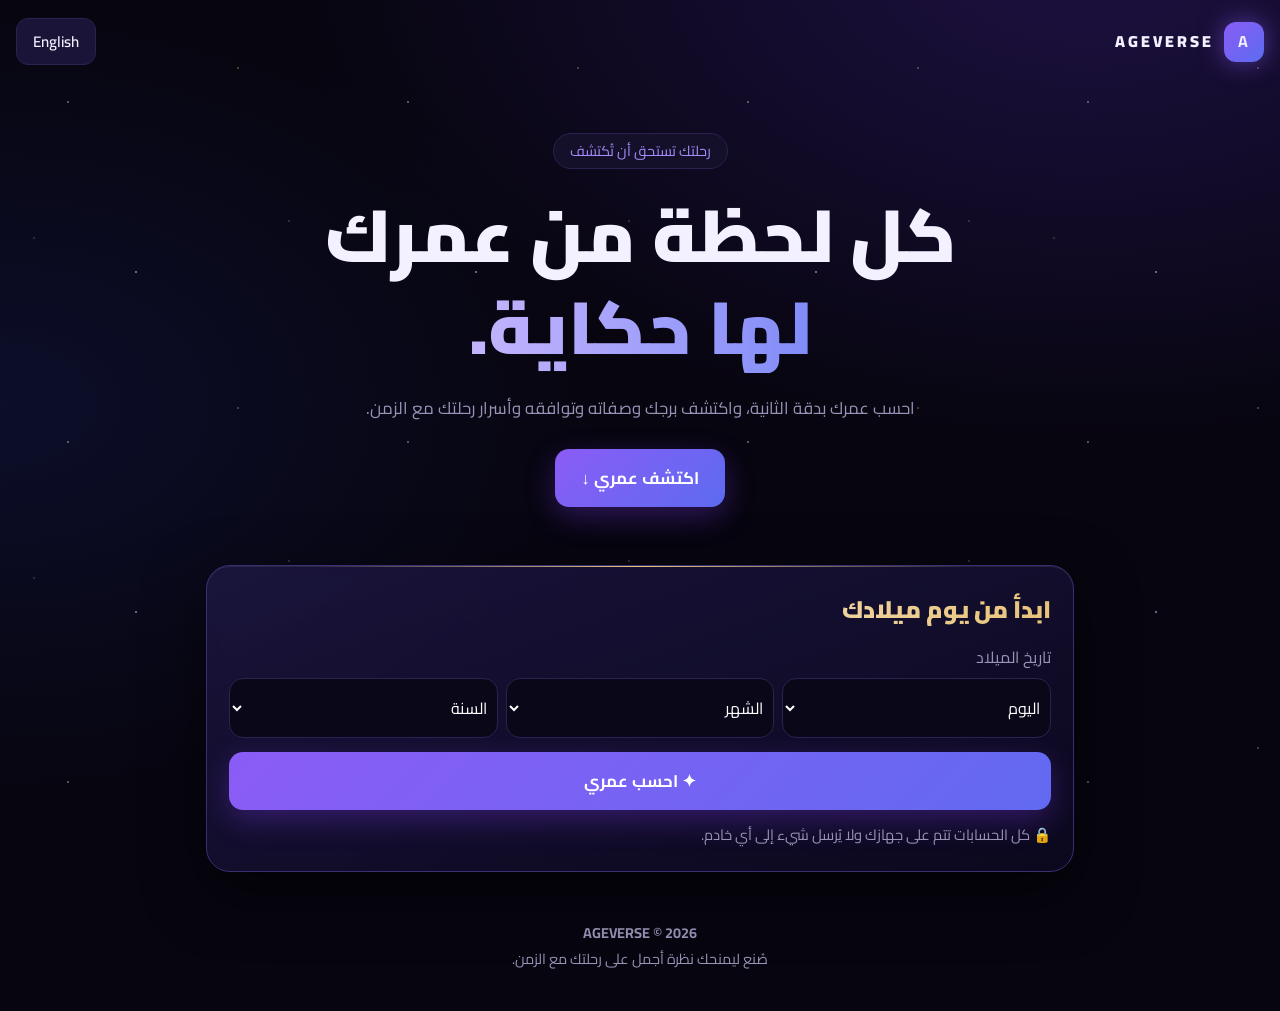
<file: index.html>
<!DOCTYPE html>
<html lang="ar" dir="rtl">
<head>
<meta charset="utf-8">
<meta name="viewport" content="width=device-width,initial-scale=1">
<title>AGEVERSE</title>
<meta name="description" content="AGEVERSE — Age calculator, zodiac sign, life map | حاسبة العمر والبرج">
<link rel="icon" href="data:image/svg+xml,<svg xmlns=%22http://www.w3.org/2000/svg%22 viewBox=%220 0 100 100%22><text y=%22.9em%22 font-size=%2290%22>⏳</text></svg>">
<link href="https://fonts.googleapis.com/css2?family=Cairo:wght@400;600;700;900&display=swap" rel="stylesheet">
<style>
:root{--bg:#07050f;--b:#2a2350;--p:#a78bfa;--g:#e8c37a;--t:#f3f0ff;--m:#9a93b8}
*{box-sizing:border-box;margin:0;padding:0}
body{font-family:Cairo,system-ui,sans-serif;background:radial-gradient(800px 500px at 85% -5%,#3b21886b,transparent),radial-gradient(600px 400px at 0 40%,#1d2a7a40,transparent),var(--bg);color:var(--t);line-height:1.8;overflow-x:hidden}
.w{max-width:900px;margin:auto;padding:0 16px}
.top{display:flex;justify-content:space-between;align-items:center;padding:18px 16px}
.logo{display:flex;align-items:center;gap:10px;font-weight:900;letter-spacing:3px}
.logo b{display:grid;place-items:center;width:40px;height:40px;border-radius:12px;background:linear-gradient(135deg,#8b5cf6,#5b6cf0);box-shadow:0 0 24px #8b5cf688}
.gh{background:#1a1538;color:var(--t);border:1px solid var(--b);border-radius:12px;padding:8px 16px;font:600 .95rem Cairo;cursor:pointer}
.hero{text-align:center;padding:50px 0 40px}
.badge{display:inline-block;border:1px solid var(--b);background:#14102a;border-radius:99px;padding:4px 16px;color:var(--p);font-size:.9rem}
h1{font-size:clamp(2.3rem,9vw,4.6rem);font-weight:900;line-height:1.25;margin:20px 0}
em{font-style:normal;background:linear-gradient(90deg,#c4b5fd,#818cf8,#e8c37a);-webkit-background-clip:text;background-clip:text;color:transparent}
.hero p{color:var(--m);max-width:560px;margin:0 auto 26px;font-size:1.05rem}
.btn{display:inline-block;background:linear-gradient(135deg,#8b5cf6,#5b6cf0);color:#fff;border:0;border-radius:14px;padding:13px 26px;font:700 1.05rem Cairo;cursor:pointer;text-decoration:none;box-shadow:0 10px 30px #7c3aed55;transition:.2s}
.btn:active{transform:scale(.97)}
.card{background:linear-gradient(160deg,#1a1538,#0f0b22);border:1px solid var(--b);border-radius:24px;padding:22px;margin:18px 0;animation:up .6s both}
@keyframes up{from{opacity:0;transform:translateY(20px)}}
h2{font-size:1.5rem;font-weight:900;margin-bottom:12px}
h3{color:var(--g);font-size:1.05rem;margin:14px 0 4px}
.mu{color:var(--m);font-size:.92rem}
label{display:block;color:var(--m);margin-bottom:6px}
input{width:100%;background:#0a0818;border:1px solid var(--b);color:#fff;border-radius:14px;padding:13px;font:1.05rem Cairo;color-scheme:dark;margin-bottom:14px;text-align:start}
.card>.btn{width:100%;margin-bottom:12px}
.row{display:flex;gap:10px}.row input{margin:0}.row .btn{width:auto}
.big{font-size:clamp(3.2rem,18vw,6.5rem);font-weight:900;line-height:1.1;background:linear-gradient(90deg,#c4b5fd,#818cf8);-webkit-background-clip:text;background-clip:text;color:transparent}
.grid{display:grid;grid-template-columns:repeat(auto-fit,minmax(140px,1fr));gap:10px;margin-top:14px}
.stat{background:#0d0a1f;border:1px solid var(--b);border-radius:16px;padding:12px;text-align:center}
.stat b{display:block;font-size:1.25rem;direction:ltr;overflow-wrap:anywhere}
.stat span{color:var(--m);font-size:.85rem}
.nb{margin-top:14px;padding:14px;border-radius:16px;background:#241a4d;border:1px solid var(--b);color:#d8ccff;font-weight:700}
.zh{display:flex;align-items:center;gap:16px}
.sym{font-size:4.2rem;line-height:1;color:var(--g);text-shadow:0 0 30px #e8c37a77}
.chips{display:flex;flex-wrap:wrap;gap:8px;margin:12px 0}
.chips span{background:#241a4d;border:1px solid var(--b);border-radius:99px;padding:3px 14px;font-size:.92rem}
.two{display:grid;grid-template-columns:repeat(auto-fit,minmax(220px,1fr));gap:12px}
canvas{width:100%;display:block;margin:12px 0}
.out{margin-top:14px;padding:14px;border-radius:16px;background:#241a4d;color:#d8ccff;font-weight:700;text-align:center}
.c{text-align:center}
footer{text-align:center;color:var(--m);padding:30px 16px 40px;font-size:.9rem}
body::before{content:"";position:fixed;inset:0;pointer-events:none;z-index:-1;background-image:radial-gradient(1.5px 1.5px at 20% 30%,#fff9,transparent),radial-gradient(1px 1px at 70% 20%,#e8c37a,transparent),radial-gradient(1.5px 1.5px at 40% 80%,#c4b5fd,transparent),radial-gradient(1px 1px at 85% 65%,#fff8,transparent),radial-gradient(1px 1px at 10% 70%,#e8c37a99,transparent);background-size:340px 340px;animation:tw 5s infinite alternate}
@keyframes tw{from{opacity:.3}to{opacity:1}}
em{display:inline-block;background-size:200% 100%;animation:sh 5s linear infinite}
@keyframes sh{to{background-position:200% 0}}
.card{background:linear-gradient(160deg,#1c1640dd,#0d0920dd);backdrop-filter:blur(8px);border-color:#3a2f73;box-shadow:0 20px 60px #0009,inset 0 1px 0 #ffffff14}
.card::before{content:"";position:absolute;top:0;left:12%;right:12%;height:1px;background:linear-gradient(90deg,transparent,var(--g),transparent)}
.card h2{background:linear-gradient(90deg,#fff,#e8c37a);-webkit-background-clip:text;background-clip:text;color:transparent}
.sym{width:96px;height:96px;display:grid;place-items:center;border-radius:50%;border:1px solid #e8c37a66;background:radial-gradient(#e8c37a26,transparent 70%);box-shadow:0 0 40px #e8c37a33;font-size:3.3rem}
.stat{background:linear-gradient(160deg,#130e2e,#0a0818);transition:.25s}.stat:hover{border-color:var(--g);transform:translateY(-3px)}
.btn{background:linear-gradient(135deg,#8b5cf6,#5b6cf0 55%,#8b5cf6);background-size:220% 100%}.btn:hover{background-position:100% 0}
.big{filter:drop-shadow(0 0 24px #8b5cf666)}
.nb{background:linear-gradient(160deg,#241a4d,#150f33);border-color:#e8c37a44}
.row3{display:flex;gap:8px;margin-bottom:14px}.row3 select{flex:1;min-width:0;background:#0a0818;border:1px solid var(--b);color:#fff;border-radius:14px;padding:13px 6px;font:1rem Cairo;color-scheme:dark}
</style>
</head>
<body>
<header class="top"><div class="logo"><b>A</b><span>AGEVERSE</span></div><button class="gh" id="lg">English</button></header>
<main class="w">
<section class="hero"><span class="badge" data-t="tag"></span><h1><span data-t="h1a"></span> <em data-t="h1b"></em></h1><p data-t="sub"></p><a class="btn" href="#calc" data-t="cta"></a></section>
<section class="card" id="calc"><h2 data-t="calcT"></h2><label for="dd" data-t="dob"></label><div class="row3"><select id="dd"></select><select id="dm"></select><select id="dy"></select></div><button class="btn" id="go" data-t="go"></button><p class="mu" data-t="priv"></p></section>
<div id="res" hidden>
<section class="card"><p class="mu" data-t="now"></p><div class="big" id="ay"></div><p class="mu" id="amd"></p><div class="grid" id="st"></div><div class="nb" id="nb"></div></section>
<section class="card" id="zd"></section>
<section class="card"><h2 data-t="fT"></h2><div class="grid" id="ft"></div></section>
<section class="card"><h2 data-t="mT"></h2><p class="mu" data-t="mS"></p><canvas id="cv"></canvas><p class="mu" id="mf"></p></section>
<section class="card"><h2 data-t="uT"></h2><div class="row"><input id="fy" type="number" dir="ltr" lang="en"><button class="btn" id="fg" data-t="fgo"></button></div><p class="mu" data-t="fh" style="margin-top:12px"></p><p class="out" id="fr" hidden></p></section>
<section class="card c"><h2 data-t="sT"></h2><button class="btn" id="sh" data-t="sB"></button></section>
</div>
</main>
<footer><b>AGEVERSE © 2026</b><br><span data-t="ft2"></span></footer>
<script>
const $=i=>document.getElementById(i),f=n=>Math.floor(n).toLocaleString('en-US');
const L={
ar:{title:'AGEVERSE — حياتك، وقتك',tag:'رحلتك تستحق أن تُكتشف',h1a:'كل لحظة من عمرك',h1b:'لها حكاية.',sub:'احسب عمرك بدقة الثانية، واكتشف برجك وصفاته وتوافقه وأسرار رحلتك مع الزمن.',cta:'اكتشف عمري ↓',calcT:'ابدأ من يوم ميلادك',dob:'تاريخ الميلاد',go:'✦ احسب عمري',priv:'🔒 كل الحسابات تتم على جهازك ولا يُرسل شيء إلى أي خادم.',bad:'أدخل تاريخ ميلاد صحيحاً',now:'عمرك الحالي',yr:'سنة',mo:'شهر',dy:'يوم',u:['يوم','ساعة','دقيقة','ثانية'],nb:'عيد ميلادك القادم',left:'يوم متبقي',today:'🎉 اليوم عيد ميلادك! كل عام وأنت بخير',pl:'الكوكب الحاكم',str:'✨ الإيجابيات ونقاط القوة',weak:'⚠️ نقاط الضعف',comp:'💞 الأبراج الأكثر توافقاً',lc:'لون الحظ',ls:'حجر الميلاد',ld:'يوم الحظ',disc:'الأبراج للتسلية والترفيه وليست حقائق علمية.',fT:'حقائق عن رحلتك',wd:'وُلدت يوم',gen:'جيلك',hb:'نبضات قلبك (تقريباً)',mn:'أقمار كاملة عشتها',sl:'سنوات قضيتها نائماً',wk:'أسابيع عشتها',mT:'خريطة الحياة',mS:'كل نقطة تمثل أسبوعاً، على افتراض 90 سنة (تصور توضيحي لا توقع).',mf:'عشتَ {w} أسبوعاً من أصل 4,680',uT:'اقفز إلى المستقبل',fgo:'احسب',fr:'في سنة {y} سيكون عمرك {a} سنة ✨',sT:'لحظتك تستحق أن تُحفظ',sB:'↗ حمّل بطاقة عمري',ft2:'صُنع ليمنحك نظرة أجمل على رحلتك مع الزمن.',g:['الجيل الصامت','جيل الطفرة','الجيل إكس','جيل الألفية','الجيل زد','جيل ألفا'],e:['🔥 نار','🌍 تراب','💨 هواء','💧 ماء'],md:['كاردينال (مبادر)','ثابت','متغير (مرن)']},
en:{title:'AGEVERSE — Your Life, Your Time',tag:'Your journey deserves to be discovered',h1a:'Every moment of your life',h1b:'has a story.',sub:'Calculate your age to the second, then discover your zodiac sign, its traits, compatibility and the secrets of your journey through time.',cta:'Discover my age ↓',calcT:'Start from your birthday',dob:'Date of birth',go:'✦ Calculate my age',priv:'🔒 Everything is calculated on your device. Nothing is sent to any server.',bad:'Enter a valid birth date',now:'Your current age',yr:'Years',mo:'Months',dy:'Days',u:['Days','Hours','Minutes','Seconds'],nb:'Your next birthday',left:'days left',today:'🎉 Today is your birthday! Happy birthday!',pl:'Ruling planet',str:'✨ Strengths & positives',weak:'⚠️ Weaknesses',comp:'💞 Most compatible signs',lc:'Lucky color',ls:'Birthstone',ld:'Lucky day',disc:'Horoscopes are for entertainment only, not scientific facts.',fT:'Facts about your journey',wd:'You were born on a',gen:'Your generation',hb:'Heartbeats (approx.)',mn:'Full moons you have seen',sl:'Years spent sleeping',wk:'Weeks lived',mT:'Life Map',mS:'Each dot is one week, assuming 90 years (an illustration, not a prediction).',mf:'You have lived {w} of 4,680 weeks',uT:'Jump to the future',fgo:'Calculate',fr:'In {y} you will be {a} years old ✨',sT:'Your moment deserves to be saved',sB:'↗ Download my age card',ft2:'Made to give you a better look at your journey through time.',g:['Silent Generation','Baby Boomers','Gen X','Millennials','Gen Z','Gen Alpha'],e:['🔥 Fire','🌍 Earth','💨 Air','💧 Water'],md:['Cardinal','Fixed','Mutable']}};
// name|planet|traits|strengths|weaknesses|color|stone|day
const Z={ar:[
'الحمل|المريخ|جريء ومندفع وقيادي، يحب التحدي والبدايات الجديدة.|الشجاعة، الحماس، المبادرة، الصراحة|التسرع، العناد، سرعة الغضب|الأحمر|الألماس|الثلاثاء',
'الثور|الزهرة|هادئ وصبور، يقدّر الجمال والراحة والاستقرار.|الإخلاص، الصبر، الاعتمادية، الذوق الرفيع|العناد، التملك، مقاومة التغيير|الأخضر|الزمرد|الجمعة',
'الجوزاء|عطارد|ذكي وفضولي وسريع البديهة واجتماعي.|سرعة التعلم، الفكاهة، المرونة، حسن التواصل|التقلب، التشتت، القلق|الأصفر|العقيق|الأربعاء',
'السرطان|القمر|عاطفي وحنون ومتعلق بالعائلة والبيت.|الحدس، الوفاء، الحنان، الحماية|فرط الحساسية، التعلق بالماضي، تقلب المزاج|الفضي|اللؤلؤ|الاثنين',
'الأسد|الشمس|واثق وكريم وكاريزمي، يحب الصدارة.|الكرم، الثقة، القيادة، الدفء|الغرور، حب السيطرة، الحساسية للنقد|الذهبي|الياقوت الأحمر|الأحد',
'العذراء|عطارد|دقيق وتحليلي ومنظّم، يسعى للكمال.|الدقة، الاجتهاد، العملية، الذكاء|النقد المفرط، القلق، المثالية الزائدة|البني|الياقوت الأزرق|الأربعاء',
'الميزان|الزهرة|دبلوماسي وأنيق، يسعى للعدل والتوازن.|العدل، اللباقة، الذوق، روح التعاون|التردد، تجنب المواجهة، الاعتماد على الآخرين|الوردي|الأوبال|الجمعة',
'العقرب|بلوتو|غامض وعميق وشغوف بإرادة قوية.|الإصرار، الولاء، الشجاعة، البصيرة|الغيرة، الكتمان، صعوبة النسيان|العنابي|التوباز|الثلاثاء',
'القوس|المشتري|متفائل ومحب للمغامرة والحرية والمعرفة.|التفاؤل، الصدق، الانفتاح، روح المغامرة|قلة الصبر، المبالغة، التهرب من الالتزام|البنفسجي|الفيروز|الخميس',
'الجدي|زحل|طموح ومنضبط ومسؤول، يبني بثبات.|الانضباط، المثابرة، المسؤولية، الحكمة|الجدية الزائدة، التشاؤم، الإفراط في العمل|الرمادي|العقيق الأحمر|السبت',
'الدلو|أورانوس|مبتكر ومستقل وإنساني بتفكير مختلف.|الابتكار، الاستقلالية، الإنسانية، الأصالة|البرود العاطفي، العناد الفكري، التمرد|الأزرق|الجمشت|السبت',
'الحوت|نبتون|حالم وحنون وفنان بروح روحانية.|الخيال، التعاطف، الإبداع، الحدس|الهروب من الواقع، السذاجة، التأثر السريع|الأخضر البحري|الأكوامارين|الخميس'],
en:[
'Aries|Mars|Bold, driven and a natural leader who loves challenges and fresh starts.|Courage, enthusiasm, initiative, honesty|Impulsive, stubborn, quick-tempered|Red|Diamond|Tuesday',
'Taurus|Venus|Calm and patient, values beauty, comfort and stability.|Loyalty, patience, reliability, refined taste|Stubborn, possessive, resists change|Green|Emerald|Friday',
'Gemini|Mercury|Clever, curious, quick-witted and sociable.|Fast learner, humor, adaptability, communication|Changeable, scattered, anxious|Yellow|Agate|Wednesday',
'Cancer|Moon|Emotional, caring and deeply attached to family and home.|Intuition, loyalty, tenderness, protectiveness|Oversensitive, clings to the past, moody|Silver|Pearl|Monday',
'Leo|Sun|Confident, generous and charismatic, loves the spotlight.|Generosity, confidence, leadership, warmth|Pride, controlling, sensitive to criticism|Gold|Ruby|Sunday',
'Virgo|Mercury|Precise, analytical and organized, aims for perfection.|Accuracy, diligence, practicality, intelligence|Overcritical, anxious, perfectionist|Brown|Sapphire|Wednesday',
'Libra|Venus|Diplomatic and elegant, seeks fairness and balance.|Fairness, tact, taste, teamwork|Indecisive, avoids conflict, dependent|Pink|Opal|Friday',
'Scorpio|Pluto|Mysterious, deep and passionate with a strong will.|Determination, loyalty, courage, insight|Jealous, secretive, holds grudges|Burgundy|Topaz|Tuesday',
'Sagittarius|Jupiter|Optimistic, adventurous, loves freedom and knowledge.|Optimism, honesty, open-mindedness, adventurous spirit|Impatient, exaggerates, avoids commitment|Purple|Turquoise|Thursday',
'Capricorn|Saturn|Ambitious, disciplined and responsible, builds steadily.|Discipline, perseverance, responsibility, wisdom|Too serious, pessimistic, overworks|Gray|Garnet|Saturday',
'Aquarius|Uranus|Inventive, independent and humanitarian, thinks differently.|Innovation, independence, humanity, originality|Emotionally distant, intellectually stubborn, rebellious|Blue|Amethyst|Saturday',
'Pisces|Neptune|Dreamy, gentle and artistic with a spiritual soul.|Imagination, empathy, creativity, intuition|Escapist, naive, easily influenced|Sea green|Aquamarine|Thursday']};
Object.assign(L.ar,{nb:'🎂 العد التنازلي لعيد ميلادك',nu:['شهر','أسبوع','يوم','ساعة','دقيقة','ثانية'],wd:'وُلدتَ يوم',wk:'أسبوعاً عشتَه',hb:'نبضات قلبك (تقريباً)',br:'أنفاس تنفستها (تقريباً)',stp:'خطوات مشيتها (تقريباً)',km:'المسافة التي قطعتها مع الأرض',mn:'أقمار كاملة شاهدتها',sl:'مدة نومك حتى الآن',ml:'وجبات تناولتها (تقريباً)',wt:'لترات ماء شربتها (تقريباً)',ms:'عمرك على المريخ (بالسنوات المريخية)',mr:'عمرك على عطارد (بالسنوات العطاردية)',jp:'عمرك على المشتري (بالسنوات)',M:'مليون',B:'مليار',kmu:'كم',yu:'سنة',sy:'رمز البرج',op:'البرج المقابل',lv:'❤️ في الحب',cr:'💼 في العمل',hl:'🌿 الصحة',nm:'أرقام الحظ'});
Object.assign(L.en,{nb:'🎂 Countdown to your birthday',nu:['Months','Weeks','Days','Hours','Minutes','Seconds'],wk:'Weeks lived',hb:'Heartbeats (approx.)',br:'Breaths taken (approx.)',stp:'Steps walked (approx.)',km:'Distance traveled with Earth',mn:'Full moons you have seen',sl:'Time spent sleeping so far',ml:'Meals eaten (approx.)',wt:'Liters of water drunk (approx.)',ms:'Your age on Mars (Mars years)',mr:'Your age on Mercury (Mercury years)',jp:'Your age on Jupiter (Jupiter years)',M:'million',B:'billion',kmu:'km',yu:'years',sy:'Symbol',op:'Opposite sign',lv:'❤️ In love',cr:'💼 At work',hl:'🌿 Health',nm:'Lucky numbers'});
Object.assign(L.ar,{dl:['اليوم','الشهر','السنة'],fh:'💡 اكتب أي سنة في المستقبل (مثل 2040) ثم اضغط «احسب» لتعرف كم سيكون عمرك في تلك السنة.',fp:'مثال: 2040',fe:'اكتب سنة أكبر من سنة ميلادك.'});
Object.assign(L.en,{dl:['Day','Month','Year'],fh:'💡 Type any future year (like 2040) and press "Calculate" to see how old you will be in that year.',fp:'e.g. 2040',fe:'Enter a year later than your birth year.'});
// symbol|love|career|health|numbers
const Z2={ar:[
'الكبش|عاشق شغوف ومباشر، يحب المطاردة والمفاجآت ويحتاج شريكاً يواكب حماسه.|يتألق في القيادة وريادة الأعمال والرياضة وكل مهنة تتطلب سرعة القرار.|طاقة عالية، لكنه عرضة للصداع والإصابات ويحتاج راحة كافية.|9، 1، 17',
'الثور|وفيّ وهادئ يبني علاقة طويلة قائمة على الأمان والحنان.|ينجح في المال والفن والطبخ والعقارات ويفضّل العمل المستقر.|حساس في الحلق والرقبة، ويحتاج الانتباه للغذاء والوزن.|6، 2، 24',
'التوأم|يحب الحوار والمرح والتجدد، ويملّ من الروتين بسرعة.|مناسب للإعلام والتسويق والكتابة والتدريس والمبيعات.|توتر الأعصاب وقلة النوم أبرز تحدياته، ويفيده التأمل.|5، 7، 14',
'السلطعون|رومانسي حنون يمنح حباً عميقاً ويحتاج إلى الطمأنينة.|ينجح في التعليم والرعاية والضيافة والإدارة المالية الحذرة.|معدته تتأثر بمشاعره، فالراحة النفسية أساس صحته.|2، 7، 11',
'الأسد|دافئ وكريم في الحب، يحب التقدير ويرد الجميل بسخاء.|وُلد للقيادة والفن والإدارة وكل مجال يضعه في الواجهة.|قلبه وظهره يحتاجان عناية، والحركة تناسبه.|1، 3، 10',
'العذراء|صادق وحذر في مشاعره، يعبّر عن حبه بالأفعال والاهتمام بالتفاصيل.|ممتاز في الطب والتحليل والمحاسبة والبرمجة والتنظيم.|يميل إلى القلق وحساسية الجهاز الهضمي، ويفيده الروتين الصحي.|5، 14، 23',
'الميزان|يعشق الشراكة والجمال والرومانسية، ويكره الخلافات والجفاء.|يتألق في القانون والتصميم والدبلوماسية والعلاقات العامة.|الكلى وتوازن الأكل والنوم أهم ما يحتاج متابعته.|6، 15، 24',
'العقرب|عاشق عميق ومخلص، لا يمنح ثقته بسهولة لكنه لا ينسى من أحب.|مناسب للتحقيق والطب والبحث والاستثمار وعلم النفس.|قوي الجسد لكنه يكتم التوتر، ويحتاج تفريغاً صحياً لمشاعره.|8، 11، 18',
'الرامي|يحب الحرية والمغامرة، ويبحث عن شريك يشاركه الضحك والسفر.|يبرع في السفر والتعليم والفلسفة والرياضة والعمل الحر.|الوركان والفخذان والإصابات الرياضية أكثر ما يستحق الانتباه.|3، 9، 22',
'الماعز البحري|بطيء في التعلق لكنه ثابت وجادّ، ويرى الحب التزاماً طويل الأمد.|يصعد سلم النجاح بثبات في الإدارة والهندسة والمال والقانون.|العظام والمفاصل والإجهاد من العمل، فالراحة ضرورية له.|8، 4، 26',
'حامل الماء|صديق قبل أن يكون حبيباً، يريد شريكاً يحترم استقلاله وأفكاره.|ينجح في التقنية والعلوم والابتكار والعمل الإنساني.|الدورة الدموية والكاحلان، وتفيده الرياضة والهواء الطلق.|4، 7، 11',
'السمكتان|رومانسي حالم يمنح كل مشاعره، ويحتاج شريكاً يحميه من خيبات الأمل.|متألق في الفن والموسيقى والتصوير والعمل الروحي والإنساني.|القدمان والمناعة والتأثر النفسي، ويحتاج النوم والماء والهدوء.|7، 3، 12'],
en:[
'The Ram|A passionate, direct lover who enjoys the chase and needs a partner who matches his energy.|Shines in leadership, entrepreneurship and sports, anything needing fast decisions.|High energy, but prone to headaches and injuries. Needs enough rest.|9, 1, 17',
'The Bull|Loyal and calm, builds long relationships on security and tenderness.|Succeeds in finance, art, cooking and real estate. Prefers stable work.|Sensitive throat and neck. Watch diet and weight.|6, 2, 24',
'The Twins|Loves conversation, fun and novelty, and gets bored by routine quickly.|Suited to media, marketing, writing, teaching and sales.|Nervous tension and little sleep are the main challenges. Meditation helps.|5, 7, 14',
'The Crab|Romantic and caring, gives deep love and needs reassurance.|Succeeds in education, care, hospitality and careful money management.|The stomach reacts to emotions, so peace of mind is the base of his health.|2, 7, 11',
'The Lion|Warm and generous in love, enjoys appreciation and repays it lavishly.|Born for leadership, art, management and any field that puts him in front.|Heart and back need care. Staying active suits him.|1, 3, 10',
'The Maiden|Honest and careful with feelings, shows love through actions and attention to detail.|Excellent in medicine, analysis, accounting, programming and organizing.|Prone to worry and a sensitive digestion. A healthy routine helps.|5, 14, 23',
'The Scales|Loves partnership, beauty and romance, and hates conflict and coldness.|Shines in law, design, diplomacy and public relations.|Kidneys and balanced eating and sleep need the most attention.|6, 15, 24',
'The Scorpion|A deep, devoted lover who trusts slowly but never forgets those he loves.|Suited to investigation, medicine, research, investing and psychology.|Physically strong but hides stress. Needs a healthy emotional outlet.|8, 11, 18',
'The Archer|Loves freedom and adventure, looks for a partner to laugh and travel with.|Excels in travel, teaching, philosophy, sports and freelancing.|Hips, thighs and sports injuries deserve attention.|3, 9, 22',
'The Sea-Goat|Slow to attach but steady and serious, sees love as a long-term commitment.|Climbs the ladder steadily in management, engineering, finance and law.|Bones, joints and work stress. Rest is essential.|8, 4, 26',
'The Water-Bearer|A friend before a lover, wants a partner who respects his independence and ideas.|Succeeds in tech, science, innovation and humanitarian work.|Circulation and ankles. Exercise and fresh air help.|4, 7, 11',
'The Two Fish|A dreamy romantic who gives all his feelings and needs protection from disappointment.|Brilliant in art, music, photography, and spiritual or humanitarian work.|Feet, immunity and emotional sensitivity. Needs sleep, water and calm.|7, 3, 12']};
const SY=Array.from('♈♉♊♋♌♍♎♏♐♑♒♓',c=>c+'\uFE0E'),C=[[4,8,10],[5,9,3],[6,10,0],[7,11,1],[0,8,6],[1,9,7],[2,10,4],[3,11,5],[0,4,6],[1,5,11],[2,6,8],[3,7,9]];
const S=[[1,20,10],[2,19,11],[3,21,0],[4,20,1],[5,21,2],[6,21,3],[7,23,4],[8,23,5],[9,23,6],[10,23,7],[11,22,8],[12,22,9]];
const sg=d=>{const k=(d.getMonth()+1)*100+d.getDate();let r=9;S.forEach(s=>{if(k>=s[0]*100+s[1])r=s[2]});return r};
const st=i=>S.find(s=>s[2]==i);
let lang='ar',B=null,tm,NX;
try{lang=localStorage.lang||'ar'}catch(e){}
function age(b,n){let y=n.getFullYear()-b.getFullYear(),m=n.getMonth()-b.getMonth(),d=n.getDate()-b.getDate();if(d<0){m--;d+=new Date(n.getFullYear(),n.getMonth(),0).getDate()}if(m<0){y--;m+=12}return[y,m,d]}
function sel(){const t=L[lang],loc=lang=='ar'?'ar-u-nu-latn':'en-US',v=['dd','dm','dy'].map(k=>$(k).value),Y=new Date().getFullYear(),o=(a,b)=>`<option value="${a}">${b}</option>`;
$('dd').innerHTML=o('',t.dl[0])+Array.from({length:31},(_,i)=>o(i+1,i+1)).join('');
$('dm').innerHTML=o('',t.dl[1])+Array.from({length:12},(_,i)=>o(i+1,new Date(2024,i,1).toLocaleDateString(loc,{month:'long'}))).join('');
$('dy').innerHTML=o('',t.dl[2])+Array.from({length:Y-1919},(_,i)=>o(Y-i,Y-i)).join('');
['dd','dm','dy'].forEach((k,i)=>$(k).value=v[i])}
function tr(){const t=L[lang];sel();$('fy').placeholder=t.fp;document.documentElement.lang=lang;document.documentElement.dir=lang=='ar'?'rtl':'ltr';document.querySelectorAll('[data-t]').forEach(e=>e.textContent=t[e.dataset.t]);$('lg').textContent=lang=='ar'?'English':'عربي';document.title=t.title;if(B)render()}
function render(){
const t=L[lang],n=new Date(),[y,m,d]=age(B,n),i=sg(B),z=Z[lang][i].split('|'),x=Z2[lang][i].split('|'),loc=lang=='ar'?'ar-u-nu-latn':'en-US';
$('res').hidden=false;
$('ay').textContent=y+' '+t.yr;$('amd').textContent=m+' '+t.mo+' · '+d+' '+t.dy;
$('st').innerHTML=t.u.map((u,k)=>`<div class="stat"><b id="s${k}"></b><span>${u}</span></div>`).join('');
let nx=new Date(n.getFullYear(),B.getMonth(),B.getDate());const t0=new Date(n.getFullYear(),n.getMonth(),n.getDate());
if(nx<t0)nx.setFullYear(nx.getFullYear()+1);
NX=nx;$('nb').innerHTML=nx-t0==0?t.today:'<h3 style="margin:0 0 4px">'+t.nb+'</h3><div class="grid">'+t.nu.map((u,k)=>`<div class="stat"><b id="n${k}"></b><span>${u}</span></div>`).join('')+'</div>';
const fm=x=>x.toLocaleDateString(loc,{month:'long',day:'numeric'}),a=st(i),nxs=S[(S.indexOf(a)+1)%12],s0=new Date(2024,a[0]-1,a[1]),e0=new Date(2024,nxs[0]-1,nxs[1]-1);
$('zd').innerHTML=`<div class="zh"><div class="sym">${SY[i]}</div><div><h2>${z[0]}</h2><p class="mu">${fm(s0)} – ${fm(e0)}</p></div></div>
<div class="chips"><span>${t.e[i%4]}</span><span>${t.md[i%3]}</span><span>${t.pl}: ${z[1]}</span><span>${t.sy}: ${x[0]}</span><span>${t.op}: ${SY[(i+6)%12]} ${Z[lang][(i+6)%12].split('|')[0]}</span><span>${t.nm}: ${x[4]}</span></div><p>${z[2]}</p><h3>${t.lv}</h3><p>${x[1]}</p><h3>${t.cr}</h3><p>${x[2]}</p><h3>${t.hl}</h3><p>${x[3]}</p>
<div class="two"><div><h3>${t.str}</h3><p>${z[3]}</p></div><div><h3>${t.weak}</h3><p>${z[4]}</p></div></div>
<h3>${t.comp}</h3><div class="chips">${C[i].map(j=>`<span>${SY[j]} ${Z[lang][j].split('|')[0]}</span>`).join('')}</div>
<div class="grid"><div class="stat"><b>${z[5]}</b><span>${t.lc}</span></div><div class="stat"><b>${z[6]}</b><span>${t.ls}</span></div><div class="stat"><b>${z[7]}</b><span>${t.ld}</span></div></div><p class="mu" style="margin-top:12px">${t.disc}</p>`;
const dd=(n-B)/864e5,by=B.getFullYear(),g=by<1946?0:by<1965?1:by<1981?2:by<1997?3:by<2013?4:5;
$('ft').innerHTML=[[t.wd,B.toLocaleDateString(loc,{weekday:'long'})],[t.gen,t.g[g]],[t.wk,f(dd/7)],[t.hb,f(dd*1440*75/1e6)+' '+t.M],[t.br,f(dd*1440*16/1e6)+' '+t.M],[t.stp,f(dd*6500/1e6)+' '+t.M],[t.km,f(dd*24*107000/1e9)+' '+t.B+' '+t.kmu],[t.mn,f(dd/29.53)],[t.sl,(dd/365.25/3).toFixed(1)+' '+t.yu],[t.ml,f(dd*3)],[t.wt,f(dd*2)],[t.ms,(dd/687).toFixed(1)],[t.mr,f(dd/88)],[t.jp,(dd/4333).toFixed(1)]].map(x=>`<div class="stat"><b>${x[1]}</b><span>${x[0]}</span></div>`).join('');
map(dd);fut();
clearInterval(tm);tick();tm=setInterval(tick,1000)}
function tick(){const ms=Date.now()-B;[864e5,36e5,6e4,1e3].forEach((u,k)=>{const e=$('s'+k);if(e)e.textContent=f(ms/u)});nbt()}
function nbt(){if(!NX||!$('n0'))return;const n=new Date(),t1=new Date(n.getFullYear(),n.getMonth(),n.getDate()+1),r=t1-n;if(NX<t1)return;const[y,m,d]=age(t1,NX);[y*12+m,Math.floor(d/7),d%7,Math.floor(r/36e5),Math.floor(r%36e5/6e4),Math.floor(r%6e4/1e3)].forEach((v,k)=>$('n'+k).textContent=v)}
function map(dd){const c=$('cv'),w=c.clientWidth,dp=devicePixelRatio||1,s=w/52,h=s*90;c.width=w*dp;c.height=h*dp;c.style.height=h+'px';const x=c.getContext('2d');x.scale(dp,dp);const wl=Math.min(4680,Math.floor(dd/7));
for(let k=0;k<4680;k++){x.beginPath();x.arc((k%52+.5)*s,(Math.floor(k/52)+.5)*s,s*.36,0,7);x.fillStyle=k<wl?'#a78bfa':k==wl?'#fff':'#2a2350';x.fill()}
$('mf').textContent=L[lang].mf.replace('{w}',f(wl))}
function fut(){if(!B)return;const v=$('fy').value,y=+v,t=L[lang],o=$('fr');o.hidden=!v;if(v)o.textContent=y>B.getFullYear()?t.fr.replace('{y}',y).replace('{a}',y-B.getFullYear()):t.fe}
function go(){const c=+$('dd').value,b=+$('dm').value,a=+$('dy').value;if(!a||!b||!c)return alert(L[lang].bad);const d=new Date(a,b-1,c);if(d.getDate()!=c||d>new Date())return alert(L[lang].bad);B=d;try{localStorage.dob=a+'-'+b+'-'+c}catch(e){}render();$('zd').scrollIntoView({behavior:'smooth',block:'start'})}
$('go').onclick=go;$('fg').onclick=fut;$('fy').oninput=fut;
$('lg').onclick=()=>{lang=lang=='ar'?'en':'ar';try{localStorage.lang=lang}catch(e){}tr()};
$('sh').onclick=()=>{if(!B)return;const[y]=age(B,new Date()),i=sg(B),nm=Z[lang][i].split('|')[0],c=document.createElement('canvas');c.width=1080;c.height=1350;const x=c.getContext('2d'),g=x.createLinearGradient(0,0,1080,1350);g.addColorStop(0,'#33207a');g.addColorStop(1,'#07050f');x.fillStyle=g;x.fillRect(0,0,1080,1350);x.textAlign='center';
x.fillStyle='#e8c37a';x.font='700 48px Cairo';x.fillText('A G E V E R S E',540,200);x.fillStyle='#fff';x.font='900 400px Cairo';x.fillText(y,540,700);x.fillStyle='#c4b5fd';x.font='700 70px Cairo';x.fillText(SY[i]+' '+nm,540,860);x.fillStyle='#9a93b8';x.font='42px Cairo';x.fillText(B.toLocaleDateString('en-GB'),540,1000);x.fillText('MY JOURNEY IN TIME',540,1200);
const a=document.createElement('a');a.download='ageverse.png';a.href=c.toDataURL('image/png');a.click()};
addEventListener('resize',()=>{if(B)map((new Date()-B)/864e5)});
tr();try{if(localStorage.dob){const[a,b,c]=localStorage.dob.split('-').map(Number);$('dd').value=c;$('dm').value=b;$('dy').value=a;B=new Date(a,b-1,c);render()}}catch(e){}
</script>
</body>
</html>
</file>
